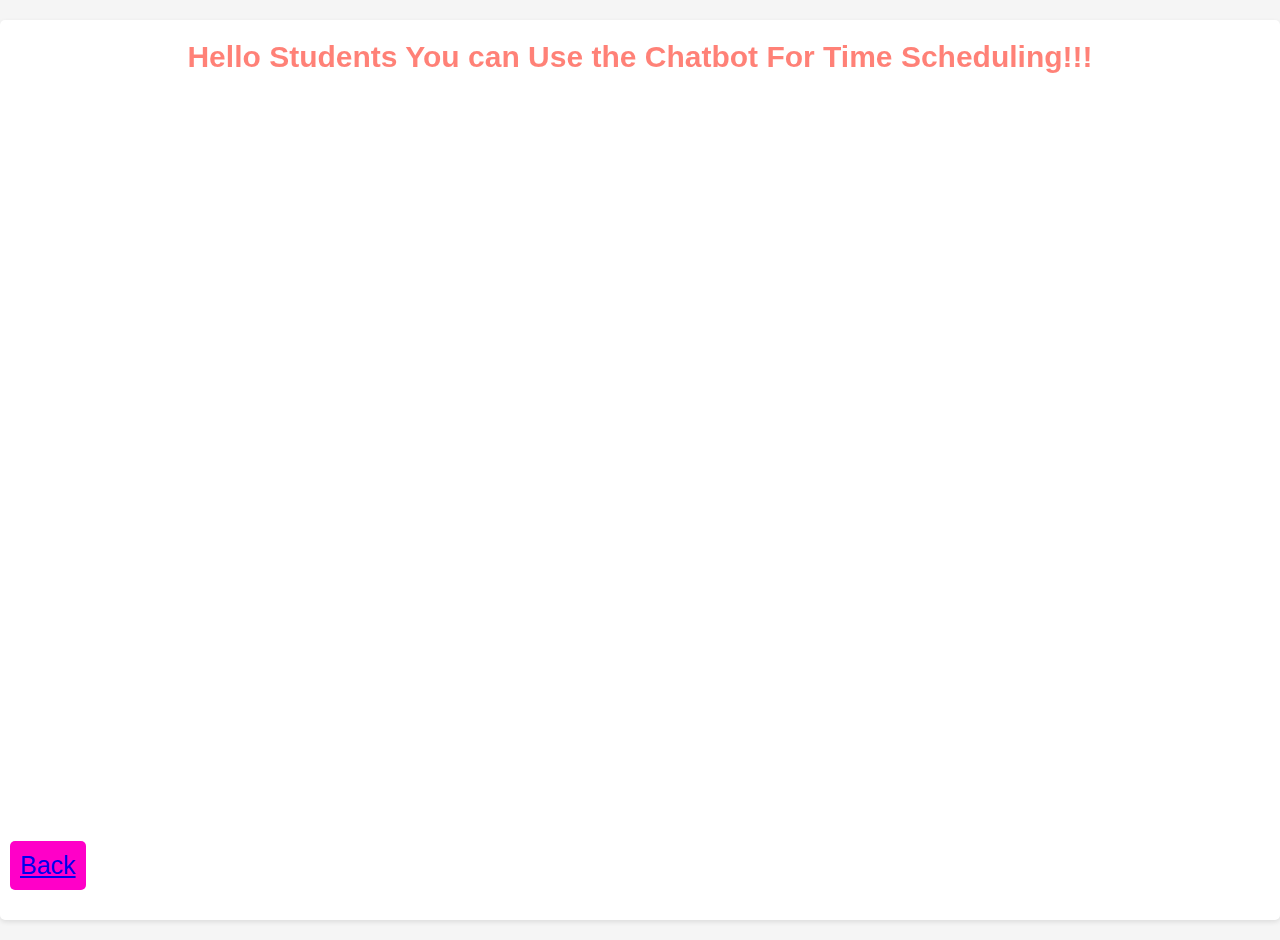
<file: chatbot.html>
<!DOCTYPE html>
<html lang="en">
<head>
    <meta charset="UTF-8">
    <meta name="viewport" content="width=device-width, initial-scale=1.0">
    <title>Chatbot Interface</title>
    <link rel="stylesheet" href="chatbot.css">
    <script>
        window.embeddedChatbotConfig = {
        chatbotId: "__Qre0MQfwvfQQL6tkbUd",
        domain: "www.chatbase.co"
        }
        </script>
        <script
        src="https://www.chatbase.co/embed.min.js"
        chatbotId="__Qre0MQfwvfQQL6tkbUd"
        domain="www.chatbase.co"
        defer>
        </script>
</head>
<body>
    <div class="chat-container">
        <h1>Hello Students You can Use the Chatbot For Time Scheduling!!!</h1>
        <div class="back-btn d-flex flex-row justify-content-center">
            <div>
            <button class="btn btn-primary"><a href="index.html">Back</a></button>
        </div>
        </div>
        
    </div>
    <script src="chatbot.js"></script>
</body>
</html>
</file>
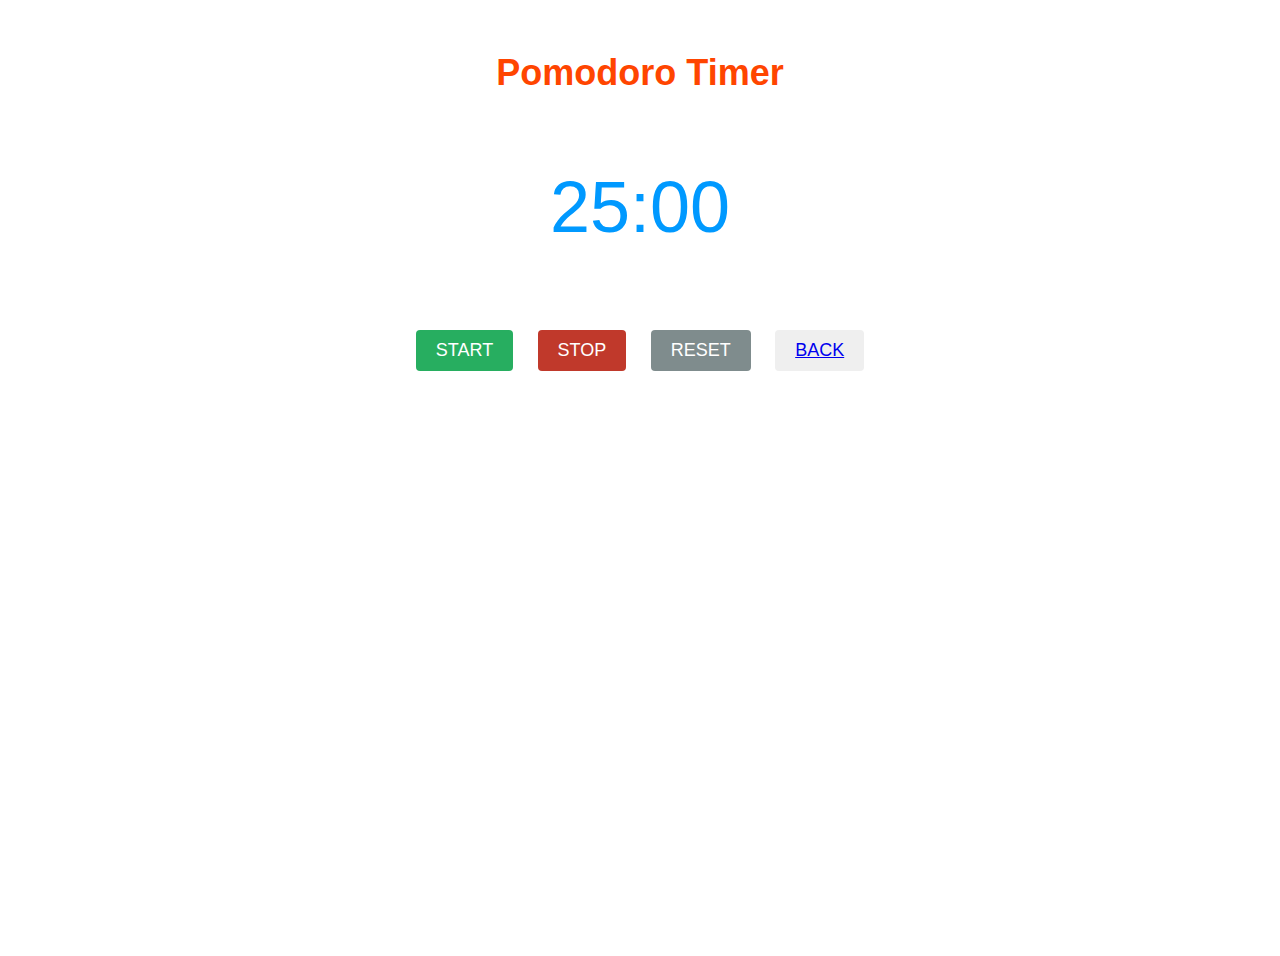
<file: pomodoro.html>
<!DOCTYPE html>
<html lang="en">
<head>
    <meta charset="UTF-8">
    <meta http-equiv="X-UA-Compatible" content="IE=edge">
    <meta name="viewport" content="width=device-width, initial-scale=1.0">
    <title>Pomodoro Timer</title>
    <link rel="stylesheet" href="pomodoro.css">
</head>
<body>
    <div class="container m-5">
        <div style="text-align:center" class="center">
        <h1 class="title">Pomodoro Timer</h1>
        <p class="timer" id="timer">25:00</p>
        <div class="button-wrapper">
            <button id="start">Start</button>
            <button id="stop">Stop</button>
            <button id="reset">Reset</button>
            <button class="btn btn-primary"><a href="index.html">Back</a></button>
        </div>
        </div>
    </div>
    <script src="pomodoro.js"></script>
</body>
</html>
</file>
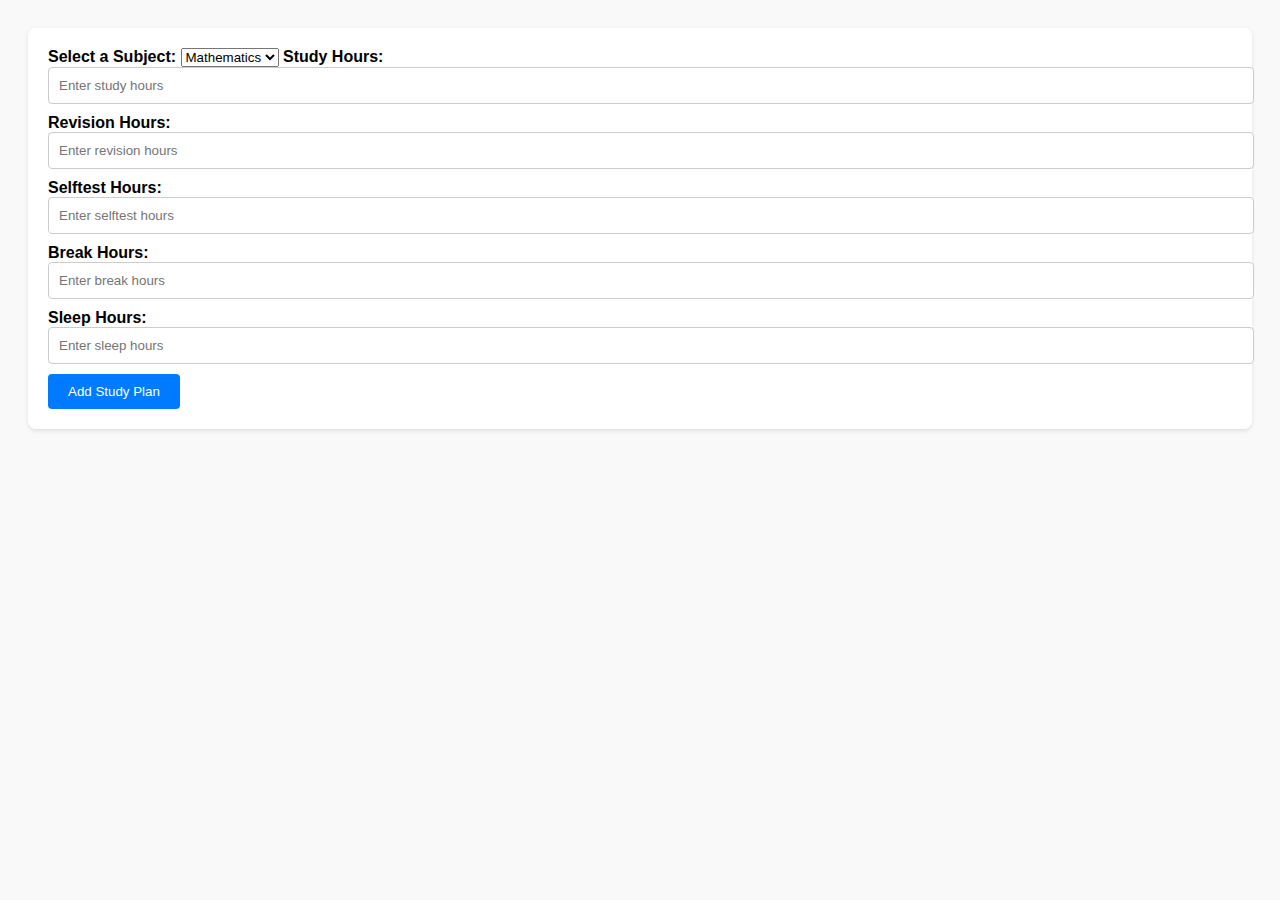
<file: Timescheduling.html>
<!DOCTYPE html>
<html lang="en">
<head>
    <meta charset="UTF-8">
    <meta name="viewport" content="width=device-width, initial-scale=1.0">
    <title>web</title>
    <link rel="stylesheet" href="Timescheduling.css">
</head>
<body>
    <form id="studyPlanForm">
        <label for="subject">Select a Subject:</label>
        <select id="subject" name="subject">
            <option value="math">Mathematics</option>
            <option value="science">Science</option>
            <option value="history">History</option>
            <!-- Add more subjects as needed -->
        </select>

        <label for="studyHours">Study Hours:</label>
        <input type="number" id="studyHours" name="studyHours" placeholder="Enter study hours">

        <label for="revisionHours">Revision Hours:</label>
        <input type="number" id="revisionHours" name="revisionHours" placeholder="Enter revision hours">

        <label for="selftestHours">Selftest Hours:</label>
        <input type="number" id="selftestHours" name="selftestHours" placeholder="Enter selftest hours">
        
        <label for="breakHours">Break Hours:</label>
        <input type="number" id="breakHours" name="breakHours" placeholder="Enter break hours">
         
        <label for="sleepHours">Sleep Hours:</label>
        <input type="number" id="sleepHours" name="sleepHours" placeholder="Enter sleep hours">


        <button type="button" onclick="addStudyPlan()">Add Study Plan</button>
    </form>

    <div id="studyPlanList"></div>
    <script src="Timescheduling.js"></script>
</body>
</html>
</file>
<file: chatbot.css>
body {
    font-family: Arial, sans-serif;
    margin: 0;
    padding: 0;
    background-color: #f5f5f5;
  }
  
  .chat-container {
   /* max-width: 600px;*/
    margin: 20px auto;
    background-color: #fff;
    box-shadow: 0 2px 5px rgba(0, 0, 0, 0.1);
    border-radius: 5px;
    overflow: hidden;
    background-image:url("https://res.cloudinary.com/dsr3dmakv/image/upload/v1711398661/lgx92747bk0tdek2yx8o.jpg");
    background-size:cover;
    display:100%;
    height:100vh;
  }
  
  .chat-box {
    max-height: 300px;
    overflow-y: scroll;
    padding: 10px;
  }
  
  .chat-message {
    margin-bottom: 10px;
  }
  
  .received {
    background-color: #e0f7fa;
    border-radius: 10px;
    padding: 8px 12px;
    display: inline-block;
  }
  
  #user-input {
    width: calc(100% - 80px);
    padding: 10px;
    border: 1px solid #ccc;
    border-radius: 5px;
    margin: 10px;
  }
  
  #send-btn {
    padding: 10px;
    background-color: #ff00b7;
    color: #fff;
    border: none;
    border-radius: 5px;
    cursor: pointer;
    margin: 10px;
  }
  h1{
    font-size:30px;
    background-color:#ff8177;
    background-image:liner-gradient(to top,#ff0844 0%, #ffb199 100%);
    background-size:100%;
    -webkit-background-clip:text;
    -moz-background-clip:text;
    -webkit-text-fill-color:transparent;
    -moz-text-fill-color:transparent;
    text-align:center;
  }
  .btn{
  
    padding: 10px;
    background-color: rgb(255, 0, 200);
    color: #fff;
    border: none;
    border-radius: 5px;
    cursor: pointer;
    margin: 10px;
    position:absolute;
    bottom:0;
    font-size:25px;
  
  
  }
  .back-btn{
    height:100vh;
    display:100%;
  
  }
</file>
<file: pomodoro.css>
.container {
    margin: 0 auto;
    /*max-width: 1000px;*/
    text-align: center;
    padding: 20px;
    font-family: "Roboto", sans-serif;
    background-image:url("https://res.cloudinary.com/dsr3dmakv/image/upload/v1711388426/yivyzq9gcqzwsgohpfot.jpg");
    background-size:cover;
    height:100vh;
    display:100%;
  }
  
  .title {
    font-size: 36px;
    margin-bottom: 10px;
    color:#ff4500;
  }
  
  .timer {
    font-size: 72px;
    color: rgb(0, 153, 255);
  }
  
  button {
    font-size: 18px;
    padding: 10px 20px;
    margin: 10px;
    color: white;
  
    border: none;
    border-radius: 4px;
    cursor: pointer;
    text-transform: uppercase;
    transition: opacity 0.3s ease-in-out;
  }
  
  button:hover {
    opacity: 0.7;
  }
  
  #start {
    background-color: #27ae60;
  }
  
  #stop {
    background-color: #c0392b;
  }
  
  #reset {
    background-color: #7f8c8d;
  }
</file>
<file: Timescheduling.css>
/* Basic styling for the form */
body {
    font-family: Arial, sans-serif;
    background-color: #f9f9f9;
    padding: 20px;
    background-image:url("https://res.cloudinary.com/dsr3dmakv/image/upload/v1711997045/fok3775gkoabqg1eyg0y.jpg");
    background-size:cover;
}
form {
    background-color: #fff;
    padding: 20px;
    border-radius: 8px;
    box-shadow: 0 2px 4px rgba(0, 0, 0, 0.1);
}
label {
    font-weight: bold;
}
input[type="text"], input[type="number"] {
    width: 100%;
    padding: 10px;
    margin-bottom: 10px;
    border: 1px solid #ccc;
    border-radius: 4px;
}
button {
    background-color: #007bff;
    color: #fff;
    border: none;
    padding: 10px 20px;
    border-radius: 4px;
    cursor: pointer;
}
</file>
